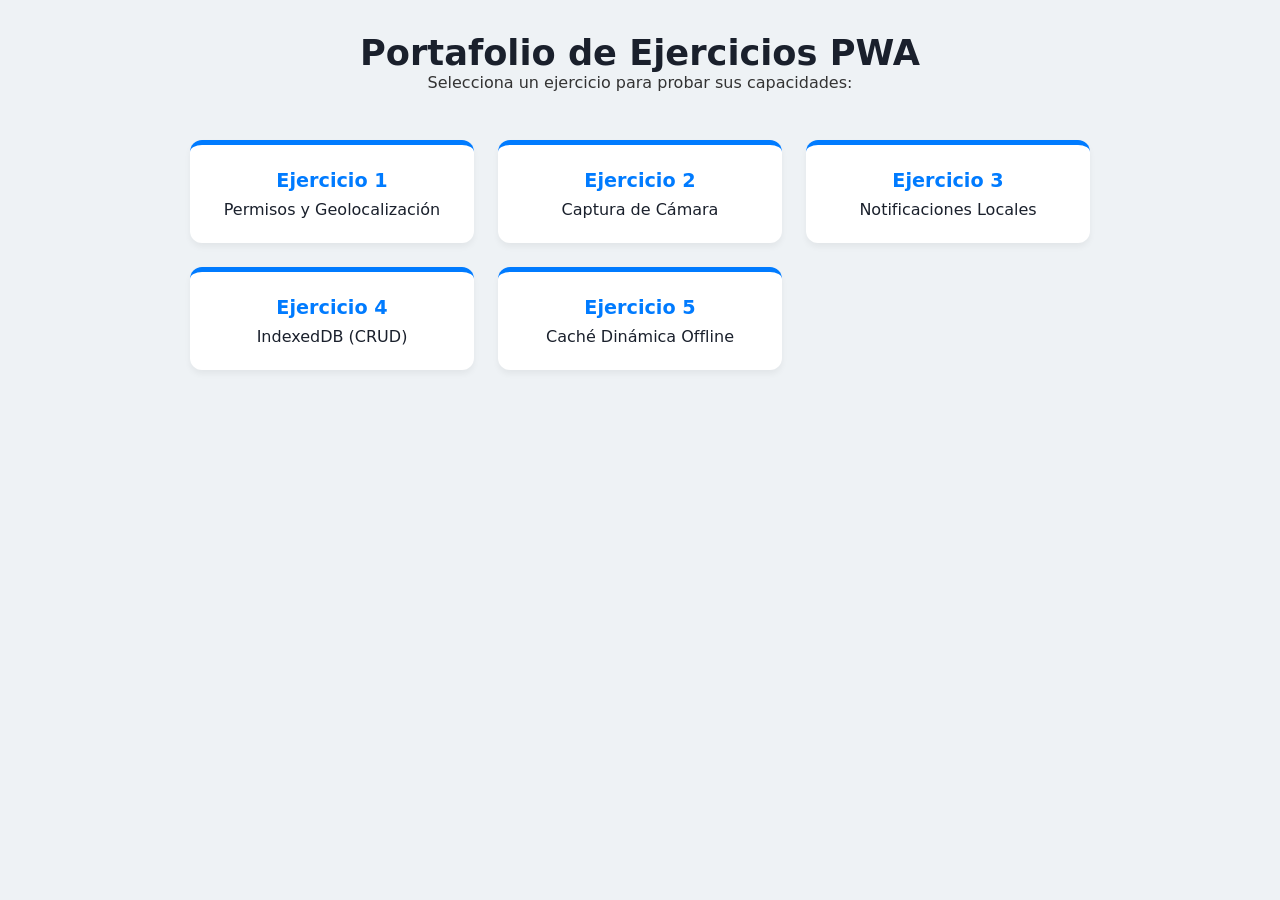
<file: index.html>
<!DOCTYPE html>
<html lang="es">
<head>
    <meta charset="UTF-8">
    <meta name="viewport" content="width=device-width, initial-scale=1.0">
    <title>Portafolio 2 - PWA</title>
    <link rel="stylesheet" href="style.css">
</head>
<body>
    <header>
        <h1>Portafolio de Ejercicios PWA</h1>
        <p>Selecciona un ejercicio para probar sus capacidades:</p>
    </header>

    <main class="menu-grid">
        <a href="Ejercicio_1/index.html" class="tarjeta">
            <h2>Ejercicio 1</h2>
            <p>Permisos y Geolocalización</p>
        </a>
        <a href="Ejercicio_2/index.html" class="tarjeta">
            <h2>Ejercicio 2</h2>
            <p>Captura de Cámara</p>
        </a>
        <a href="Ejercicio_3/index.html" class="tarjeta">
            <h2>Ejercicio 3</h2>
            <p>Notificaciones Locales</p>
        </a>
        <a href="Ejercicio_4/index.html" class="tarjeta">
            <h2>Ejercicio 4</h2>
            <p>IndexedDB (CRUD)</p>
        </a>
        <a href="Ejercicio_5/index.html" class="tarjeta">
            <h2>Ejercicio 5</h2>
            <p>Caché Dinámica Offline</p>
        </a>
    </main>
</body>
</html>
</file>
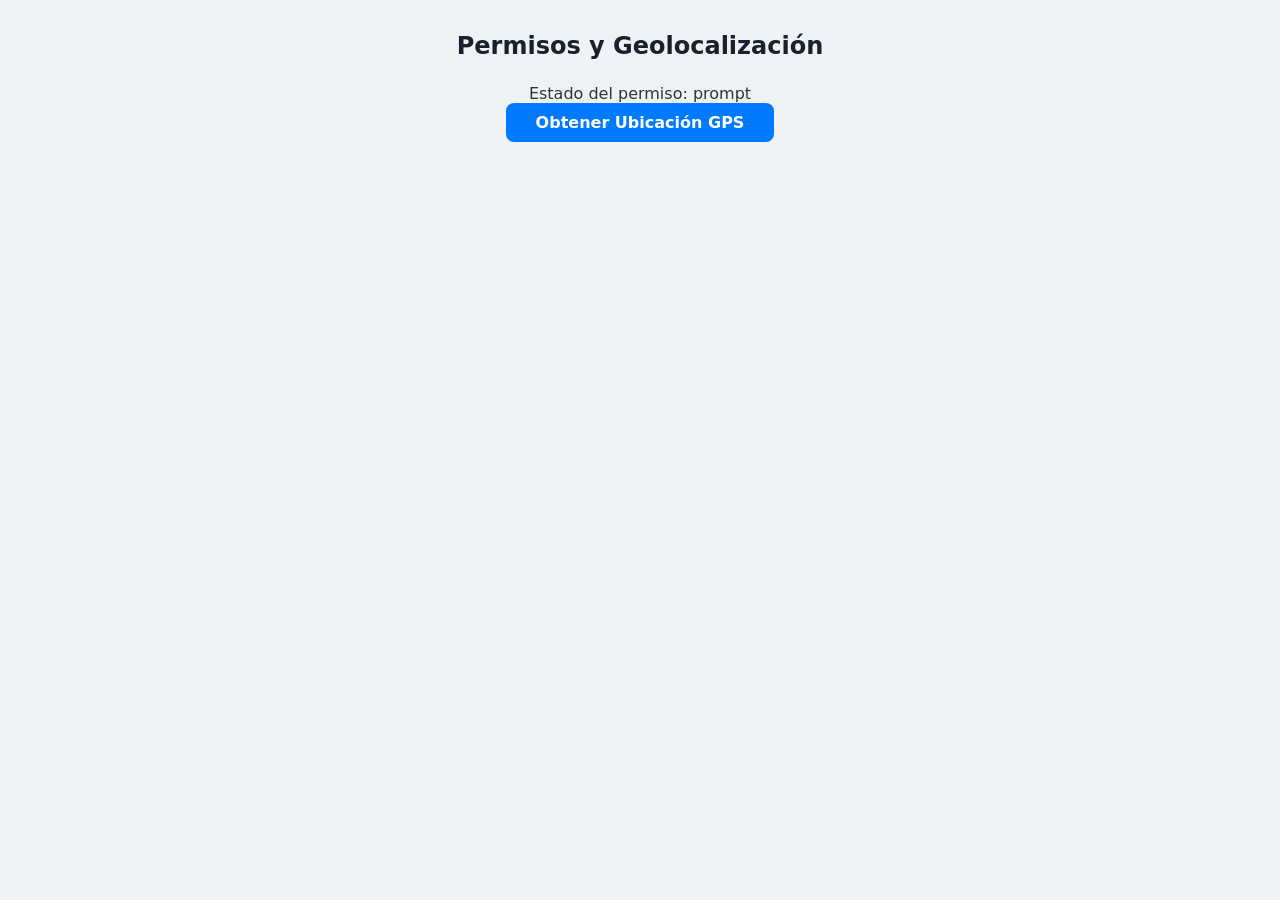
<file: Ejercicio_1/index.html>
<!DOCTYPE html>
<html lang="es">
<head>
    <meta charset="UTF-8"><title>Ejercicio 1</title>
    <link rel="stylesheet" href="../style.css">
    <style>
    #btnUbicacion {
        width: auto;
        align-self: center; 
        padding: 10px 30px;
    }
    #resultado iframe {
        width: 200%;
        height: 500px;
        margin-top: 10px;
    }
    #resultado {
        background: transparent; 
        border-left: none;
        padding: 0;
    }
    #resultado p {
        font-size: 1.1rem;
        text-align: center;
        margin-bottom: 5px;
    }
</style>
</head>
<body>
    <h2>Permisos y Geolocalización</h2>
    <p>Estado del permiso: <span id="permisoEstado">Consultando...</span></p>
    <button id="btnUbicacion">Obtener Ubicación GPS</button>
    <div id="resultado"></div>

    <script>
        // 1. Verificar Permisos
        navigator.permissions.query({ name: 'geolocation' }).then((result) => {
            document.getElementById('permisoEstado').innerText = result.state;
            result.onchange = () => {
                document.getElementById('permisoEstado').innerText = result.state;
            };
        });

        // 2. Solicitar GPS y mostrar
        document.getElementById('btnUbicacion').addEventListener('click', () => {
            if (!navigator.geolocation) {
                alert("Geolocalización no soportada");
                return;
            }
            navigator.geolocation.getCurrentPosition(
                (position) => {
                    const lat = position.coords.latitude;
                    const lon = position.coords.longitude;

                    document.getElementById('resultado').innerHTML = `
                        <p><strong>Latitud:</strong> ${lat}</p>
                        <p><strong>Longitud:</strong> ${lon}</p>
                        <!-- Mapa interactivo incrustado sin API Key -->
                        <iframe 
                            width="100%" 
                            height="300" 
                            style="border:0; border-radius: 10px; margin-top: 15px;" 
                            loading="lazy" 
                            allowfullscreen 
                            src="https://maps.google.com/maps?q=${lat},${lon}&z=15&output=embed">
                        </iframe>
                    `;
                },
                (error) => { alert("Error: " + error.message); }
            );
        });
    </script>
</body>
</html>
</file>
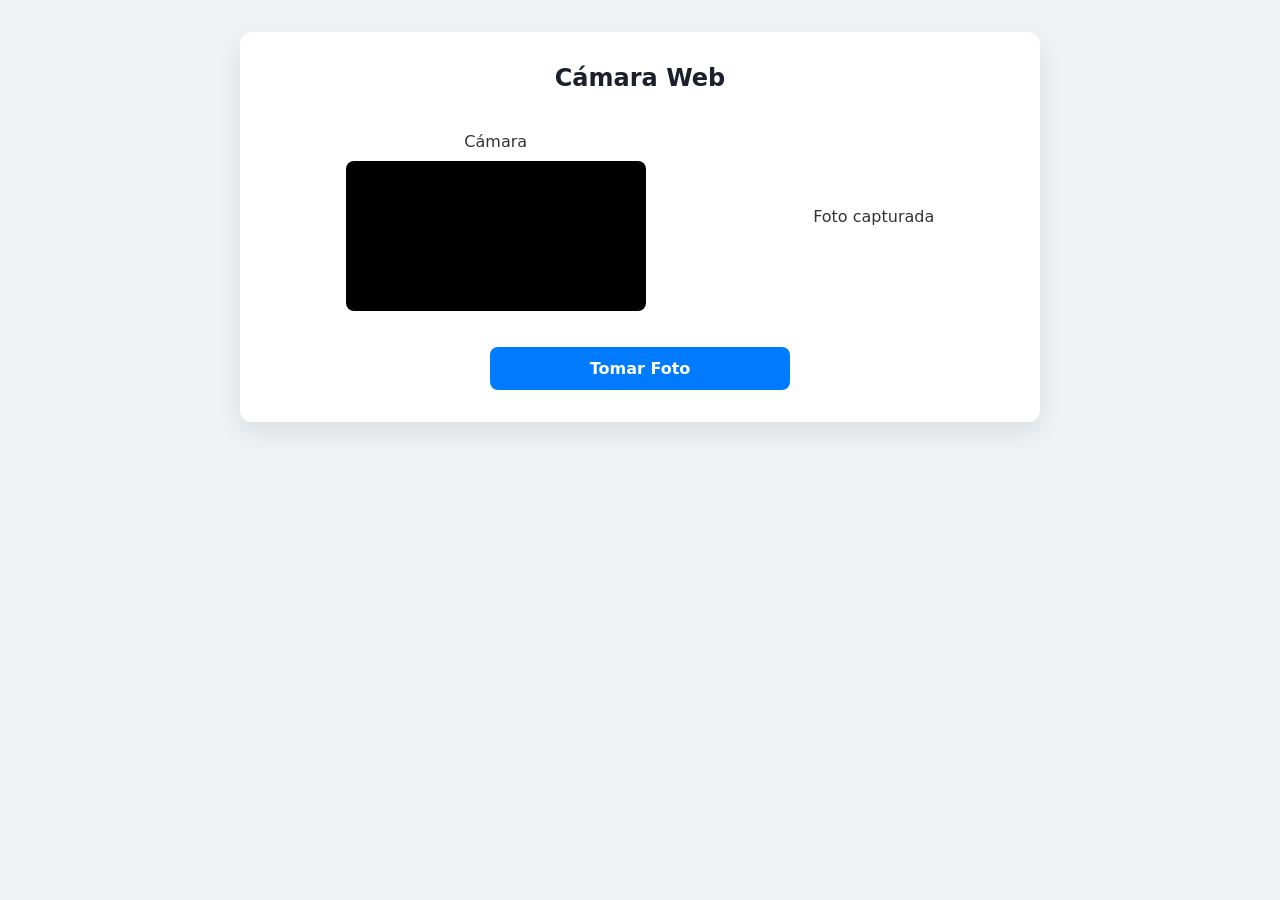
<file: Ejercicio_2/index.html>
<!DOCTYPE html>
<html lang="es">
<head>
    <meta charset="UTF-8"><title>Ejercicio 2</title>
    <link rel="stylesheet" href="../style.css">
</head>
<body>
    <div class="contenedor-ejercicio" style="max-width: 800px;"> 
        <h2>Cámara Web</h2>
        <div style="display: flex; justify-content: space-around; align-items: center; gap: 20px; margin-bottom: 20px;">
            <div style="text-align: center;">
                <p style="margin-bottom: 10px;">Cámara</p>
                <video id="video" autoplay playsinline width="300" style="background: #000;"></video>
            </div>
            
            <div style="text-align: center;">
                <p style="margin-bottom: 10px;">Foto capturada</p>
                <img id="foto" alt="Foto capturada" style="display:none; width:300px; border-radius: 8px;">
                <div id="placeholderFoto" style="width:300px; height:225px; background:#e2e8f0; border-radius:8px; display:flex; align-items:center; justify-content:center; color:#a0aec0;">Sin foto</div>
            </div>
        </div>

        <canvas id="canvas" width="300" height="225" style="display:none;"></canvas>
        
        <button id="btnCapturar" style="max-width: 300px; margin: 0 auto;">Tomar Foto</button>
    </div>

    <script>
        const video = document.getElementById('video');
        const canvas = document.getElementById('canvas');
        const foto = document.getElementById('foto');

        // Iniciar cámara
        navigator.mediaDevices.getUserMedia({ video: true, audio: false })
            .then(stream => { video.srcObject = stream; })
            .catch(err => { console.error("Error al acceder a la cámara: ", err); });

        // Capturar foto
        document.getElementById('btnCapturar').addEventListener('click', () => {
            const context = canvas.getContext('2d');
            context.drawImage(video, 0, 0, canvas.width, canvas.height);
            const dataUrl = canvas.toDataURL('image/png');
            foto.src = dataUrl;
            foto.style.display = 'block';
            canvas.style.display = 'none';
        });
        document.getElementById('placeholderFoto').style.display = 'none';
    </script>
</body>
</html>
</file>
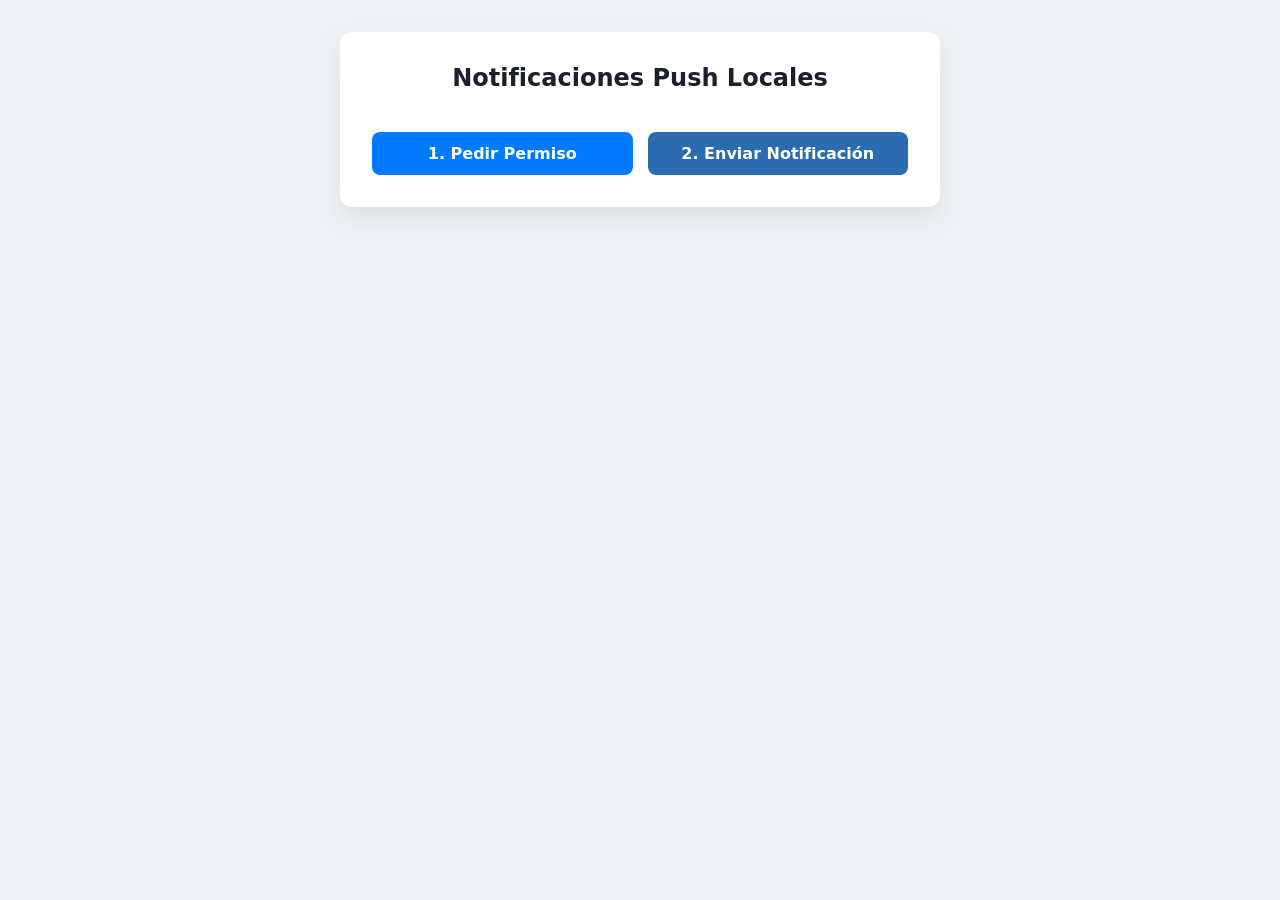
<file: Ejercicio_3/index.html>
<!DOCTYPE html>
<html lang="es">
<head>
    <meta charset="UTF-8">
    <title>Ejercicio 3</title>
    <link rel="stylesheet" href="../style.css">
</head>
<body>
    <div class="contenedor-ejercicio" style="max-width: 600px;">
        <h2>Notificaciones Push Locales</h2>
        <div style="display: flex; gap: 15px;">
            <button id="btnPermiso">1. Pedir Permiso</button>
            <button id="btnNotificar" style="background: #2b6cb0;">2. Enviar Notificación</button>
        </div>
    </div>

    <script>
        let swReg;

        // Registrar SW
        if ('serviceWorker' in navigator) {
            navigator.serviceWorker.register('../sw.js')
                .then(reg => { swReg = reg; console.log('SW registrado'); })
                .catch(err => console.error('Error SW', err));
        }

        // Pedir permiso
        document.getElementById('btnPermiso').addEventListener('click', () => {
            Notification.requestPermission().then(permission => {
                alert("Permiso: " + permission);
            });
        });

        // Disparar notificación a través del SW
        document.getElementById('btnNotificar').addEventListener('click', () => {
            if (Notification.permission === 'granted' && swReg) {
                swReg.active.postMessage({
                    tipo: 'MOSTRAR_NOTIFICACION',
                    titulo: '¡Hola desde la PWA!',
                    cuerpo: 'Esta es una notificación local desde el Service Worker.'
                });
            } else {
                alert("Primero debes conceder permisos.");
            }
        });
    </script>
</body>
</html>
</file>
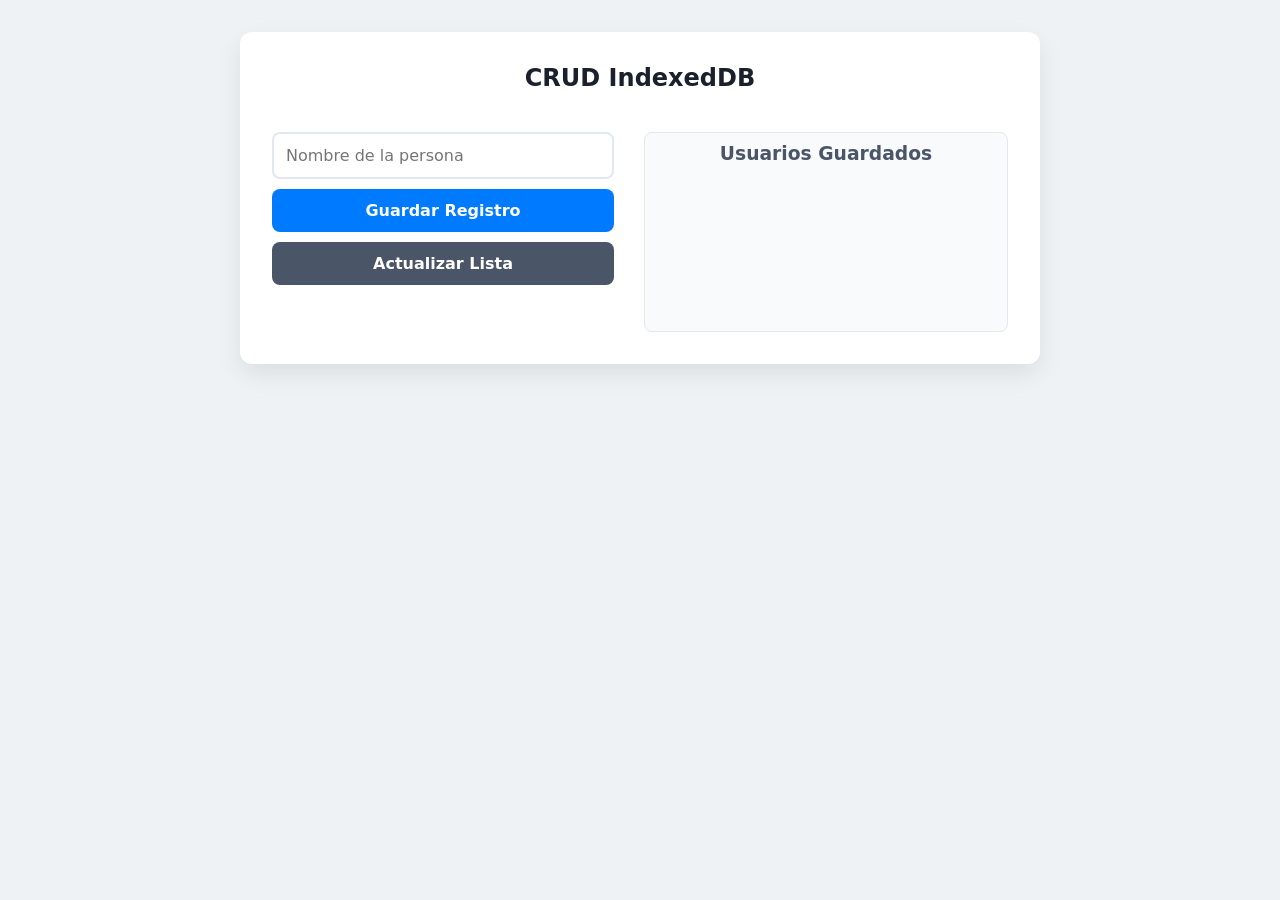
<file: Ejercicio_4/index.html>
<!DOCTYPE html>
<html lang="es">
<head>
    <meta charset="UTF-8">
    <title>Ejercicio 4</title>
    <link rel="stylesheet" href="../style.css">
</head>
<body>
    <div class="contenedor-ejercicio" style="max-width: 800px;">
        <h2>CRUD IndexedDB</h2>
        <div style="display: flex; gap: 30px; align-items: flex-start;">
            <div style="flex: 1; display: flex; flex-direction: column; gap: 10px;">
                <input type="text" id="nombre" placeholder="Nombre de la persona">
                <button id="btnGuardar">Guardar Registro</button>
                <button id="btnListar" style="background: #4a5568;">Actualizar Lista</button>
            </div>

            <div style="flex: 1; background: #f8fafc; border-radius: 8px; border: 1px solid #e2e8f0; padding: 10px; min-height: 200px;">
                <h3 style="text-align: center; margin-bottom: 10px; color: #4a5568;">Usuarios Guardados</h3>
                <ul id="lista" style="background: transparent; border: none; padding: 0;"></ul>
            </div>
        </div>
    </div>

    <script>
        let db;
        const request = indexedDB.open("MiBaseDatos", 1);

        request.onupgradeneeded = (e) => {
            db = e.target.result;
            db.createObjectStore("usuarios", { keyPath: "id", autoIncrement: true });
        };

        request.onsuccess = (e) => { db = e.target.result; };
        request.onerror = (e) => { console.error("Error DB", e); };

        // INSERTAR
        document.getElementById('btnGuardar').addEventListener('click', () => {
            const nombre = document.getElementById('nombre').value;
            if(!nombre) return;
            const transaction = db.transaction(["usuarios"], "readwrite");
            const store = transaction.objectStore("usuarios");
            store.add({ nombre: nombre });
            document.getElementById('nombre').value = '';
        });

        // CONSULTAR
        document.getElementById('btnListar').addEventListener('click', () => {
            const lista = document.getElementById('lista');
            lista.innerHTML = '';
            const transaction = db.transaction(["usuarios"], "readonly");
            const store = transaction.objectStore("usuarios");
            const request = store.getAll();

            request.onsuccess = () => {
                request.result.forEach(user => {
                    const li = document.createElement('li');
                    li.textContent = `${user.nombre} `;
                    const btnEliminar = document.createElement('button');
                    btnEliminar.textContent = 'Eliminar';
                    btnEliminar.onclick = () => eliminar(user.id);
                    li.appendChild(btnEliminar);
                    lista.appendChild(li);
                });
            };
        });

        // ELIMINAR
        function eliminar(id) {
            const transaction = db.transaction(["usuarios"], "readwrite");
            const store = transaction.objectStore("usuarios");
            store.delete(id).onsuccess = () => {
                alert("Registro eliminado");
                document.getElementById('btnListar').click(); // Refrescar lista
            };
        }
    </script>
</body>
</html>
</file>
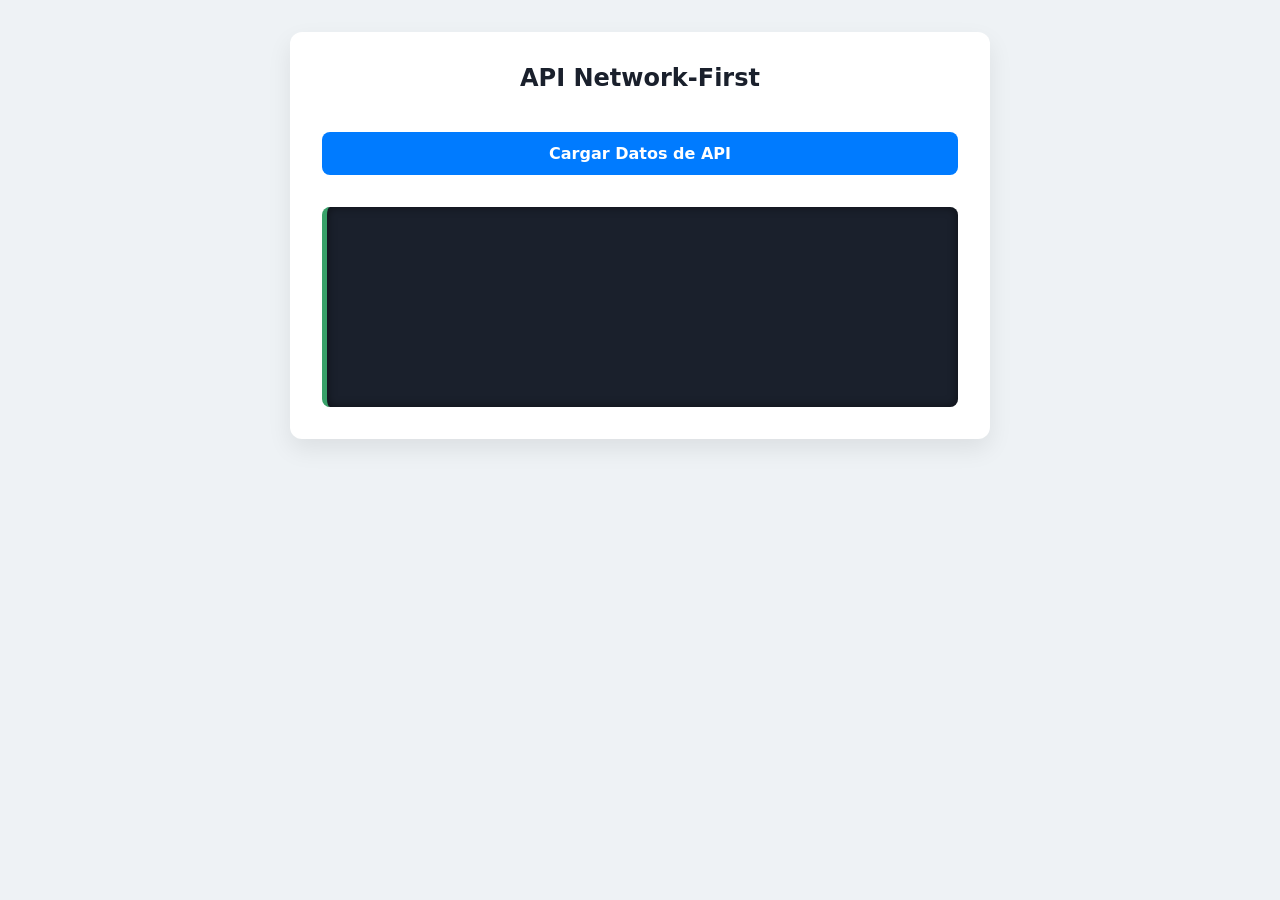
<file: Ejercicio_5/index.html>
<!DOCTYPE html>
<html lang="es">
<head>
    <meta charset="UTF-8"><title>Ejercicio 5</title>
    <link rel="stylesheet" href="../style.css">
</head>
<body>
    <div class="contenedor-ejercicio" style="max-width: 700px;">
        <h2>API Network-First</h2>
        <button id="btnCargar">Cargar Datos de API</button>
        <p id="estado" style="text-align: center; font-weight: bold; color: #718096;"></p>
        <pre id="resultado" style="
            background: #1a202c; 
            color: #68d391; 
            padding: 20px; 
            border-radius: 8px; 
            overflow-x: auto; 
            font-family: 'Courier New', Courier, monospace;
            font-size: 0.9rem;
            border-left: 5px solid #38a169;
            box-shadow: inset 0 0 10px rgba(0,0,0,0.5);
            min-height: 200px;
            white-space: pre-wrap;
        "></pre>
    </div>

    <script>
        const API_URL = 'https://jsonplaceholder.typicode.com/posts/1'; 
        const DB_NAME = 'CacheAPI_DB';
        const STORE_NAME = 'json_data';
        let db;

        // Abrir DB para caché
        const request = indexedDB.open(DB_NAME, 1);
        request.onupgradeneeded = (e) => { e.target.result.createObjectStore(STORE_NAME); };
        request.onsuccess = (e) => { db = e.target.result; };

        document.getElementById('btnCargar').addEventListener('click', async () => {
            const status = document.getElementById('estado');
            const resultado = document.getElementById('resultado');
            status.innerText = "Cargando datos...";
            
            try {
                // Network First
                const response = await fetch(API_URL);
                if (!response.ok) throw new Error("Error de red");
                const data = await response.json();

                // Guardar en caché (IndexedDB)
                const tx = db.transaction(STORE_NAME, 'readwrite');
                tx.objectStore(STORE_NAME).put(data, 'ultimo_dato');
                
                resultado.innerText = JSON.stringify(data, null, 2);
                status.innerText = "Datos obtenidos de la red (Online).";
            } catch (error) {
                // Fallback a IndexedDB (Offline)
                status.innerText = "Sin red. Cargando desde caché local...";
                const tx = db.transaction(STORE_NAME, 'readonly');
                const store = tx.objectStore(STORE_NAME);
                const getReq = store.get('ultimo_dato');

                getReq.onsuccess = () => {
                    if (getReq.result) {
                        resultado.innerText = JSON.stringify(getReq.result, null, 2);
                    } else {
                        resultado.innerText = "No hay datos guardados en caché.";
                    }
                };
            }
        });
    </script>
</body>
</html>
</file>
<file: style.css>
/* --- ESTILOS GENERALES --- */
* {
    box-sizing: border-box;
    font-family: 'Segoe UI', system-ui, -apple-system, sans-serif;
    margin: 0;
    padding: 0;
}

body {
    background: #eef2f5;
    color: #333;
    display: flex;
    flex-direction: column;
    align-items: center;
    padding: 2rem 1rem;
    min-height: 100vh;
}

h2 {
    color: #1a202c;
    margin-bottom: 1.5rem;
    text-align: center;
}

/* --- CONTENEDOR PRINCIPAL (Para cada ejercicio) --- */
/* Envuelve tu HTML de cada ejercicio en un div con esta clase */
.contenedor-ejercicio {
    background: white;
    padding: 2rem;
    border-radius: 12px;
    box-shadow: 0 10px 25px rgba(0,0,0,0.08);
    width: 100%;
    max-width: 500px;
    display: flex;
    flex-direction: column;
    gap: 1rem;
}

/* --- BOTONES --- */
button {
    background: #007bff;
    color: white;
    border: none;
    padding: 12px 20px;
    border-radius: 8px;
    font-size: 1rem;
    font-weight: 600;
    cursor: pointer;
    transition: background 0.3s, transform 0.1s;
    width: 100%;
}

button:hover {
    background: #0056b3;
}

button:active {
    transform: scale(0.98);
}

button:disabled {
    background: #ccc;
    cursor: not-allowed;
}

/* --- INPUTS --- */
input[type="text"] {
    width: 100%;
    padding: 12px;
    border: 2px solid #e2e8f0;
    border-radius: 8px;
    font-size: 1rem;
    transition: border-color 0.3s;
}

input[type="text"]:focus {
    outline: none;
    border-color: #007bff;
}

/* --- RESULTADOS Y LISTAS --- */
#resultado, #lista {
    background: #f8fafc;
    padding: 1rem;
    border-radius: 8px;
    border-left: 4px solid #007bff;
    word-break: break-all;
}

li {
    display: flex;
    justify-content: space-between;
    align-items: center;
    padding: 8px 0;
    border-bottom: 1px solid #e2e8f0;
}

li button {
    width: auto;
    padding: 5px 10px;
    font-size: 0.8rem;
    background: #ef4444;
}
li button:hover {
    background: #dc2626;
}

/* --- VIDEO Y CANVAS (Ejercicio 2) --- */
video, canvas, img {
    border-radius: 8px;
    width: 100%;
    max-width: 300px;
    margin: 0 auto;
    display: block;
    background: #000;
}

/* --- MENÚ PRINCIPAL (Tu index.html raíz) --- */
header {
    text-align: center;
    margin-bottom: 3rem;
}

header h1 {
    color: #1a202c;
    font-size: 2.2rem;
}

.menu-grid {
    display: grid;
    grid-template-columns: repeat(auto-fit, minmax(220px, 1fr));
    gap: 1.5rem;
    width: 100%;
    max-width: 900px;
}

.tarjeta {
    background: white;
    padding: 1.5rem;
    border-radius: 12px;
    text-decoration: none;
    color: #1a202c;
    box-shadow: 0 4px 6px rgba(0,0,0,0.05);
    transition: transform 0.2s, box-shadow 0.2s;
    border-top: 5px solid #007bff;
    text-align: center;
}

.tarjeta:hover {
    transform: translateY(-5px);
    box-shadow: 0 10px 20px rgba(0,0,0,0.1);
}

.tarjeta h2 {
    font-size: 1.2rem;
    margin-bottom: 0.5rem;
    color: #007bff;
}
</file>
